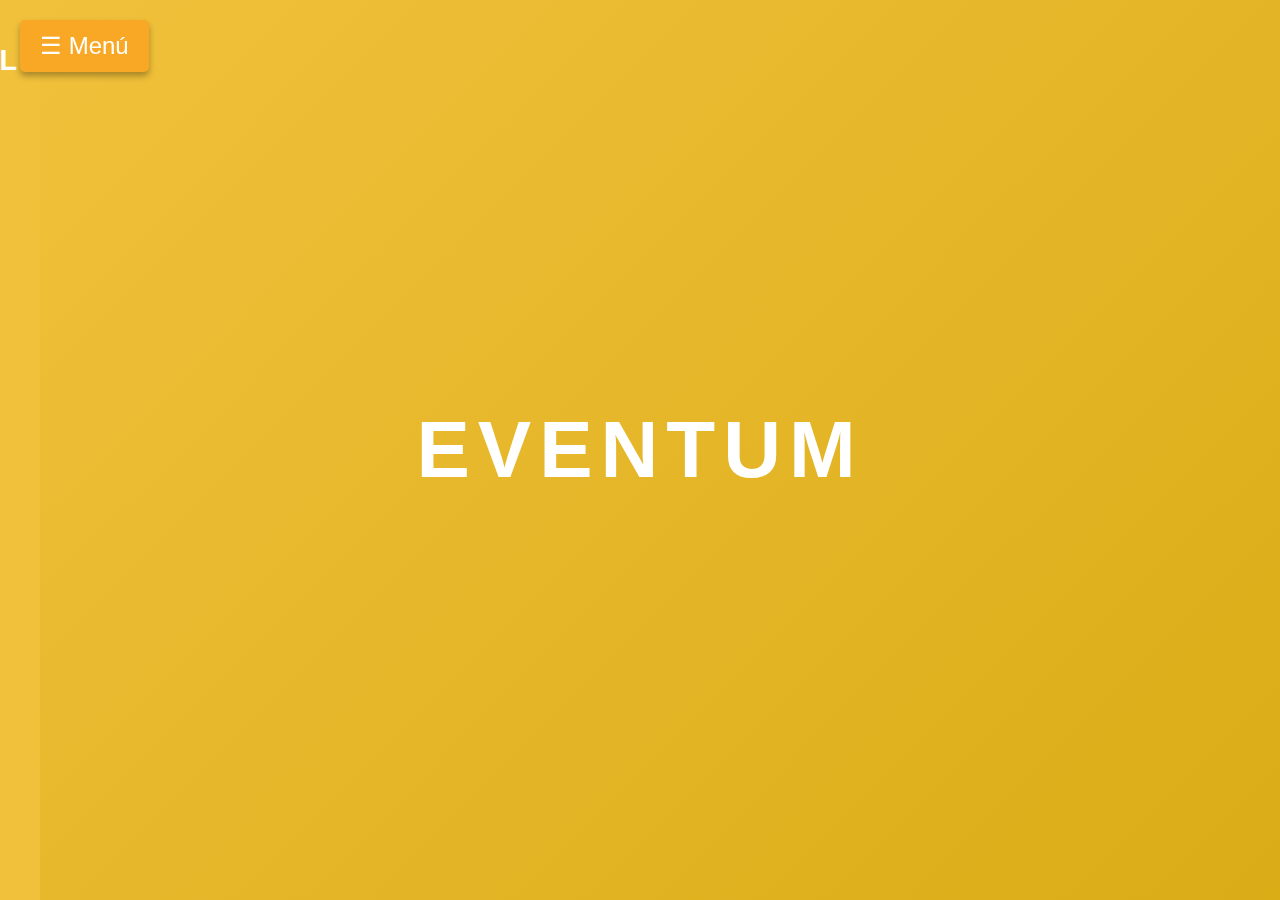
<file: index.html>
<!DOCTYPE html>
<html lang="es">
<head>
  <meta charset="UTF-8">
  <meta name="viewport" content="width=device-width, initial-scale=1.0">
  <title>EVENTUM</title>
  <style>
    body {
      margin: 0;
      padding: 0;
      font-family: 'Segoe UI', Tahoma, Geneva, Verdana, sans-serif;
      background: linear-gradient(135deg, #f1c13c, #daac16);
      color: white;
      display: flex;
      justify-content: center;
      align-items: center;
      height: 100vh;
      overflow-x: hidden;
    }

    .container {
      text-align: center;
    }

    h1 {
      font-size: 5rem;
      letter-spacing: 8px;
      text-transform: uppercase;
      animation: fadeIn 2s ease-out;
    }

    @keyframes fadeIn {
      0% { opacity: 0; transform: translateY(-20px); }
      100% { opacity: 1; transform: translateY(0); }
    }

    /* Barra lateral */
    .sidebar {
      position: fixed;
      top: 0;
      left: -250px; /* Inicialmente oculta */
      width: 250px;
      height: 100%;
      background-color:  #f1c13c;
      color: white;
      padding: 20px;
      transition: left 0.3s ease-in-out;
      z-index: 1000;
    }

    .sidebar h2 {
      font-size: 1.8rem;
      color: white;
      margin-bottom: 30px;
      text-transform: uppercase;
      letter-spacing: 2px;
    }

    .sidebar ul {
      list-style: none;
      padding: 0;
    }

    .sidebar ul li {
      margin: 15px 0;
    }

    .sidebar ul li a {
      text-decoration: none;
      color: white;
      font-size: 1.3rem;
      transition: color 0.3s;
    }

    .sidebar ul li a:hover {
      color: #2115c7;
    }

    /* Botón para abrir la barra lateral */
    .open-btn {
      position: absolute;
      top: 20px;
      left: 20px;
      background-color: #f9a825;
      color: white;
      border: none;
      padding: 12px 20px;
      font-size: 1.5rem;
      cursor: pointer;
      z-index: 1100;
      border-radius: 5px;
      box-shadow: 0 4px 6px rgba(0, 0, 0, 0.3);
      transition: background-color 0.3s ease;
    }

    .open-btn:hover {
      background-color: #d41407;
    }

  </style>
</head>
<body>

  <!-- Botón para abrir la barra lateral -->
  <button class="open-btn" onclick="toggleSidebar()">☰ Menú</button>

  <!-- Barra lateral -->
  <div class="sidebar" id="sidebar">
    <h2>Menú Lateral</h2>
    <ul>
      <li><a href="index.html">Inicio</a></li>
      <li><a href="nosotros.html">Nosotros</a></li>
      <li><a href="logistica.html">Servicios</a></li>
      <li><a href="contacto.html">Contacto</a></li>
    </ul>
  </div>

  <div class="container">
    <h1>EVENTUM</h1>
  </div>

  <script>
    // Función para abrir y cerrar la barra lateral
    function toggleSidebar() {
      var sidebar = document.getElementById('sidebar');

      if (sidebar.style.left === '-250px') {
        sidebar.style.left = '0';
      } else {
        sidebar.style.left = '-250px';
      }
    }
  </script>

</body>
</html>
</file>
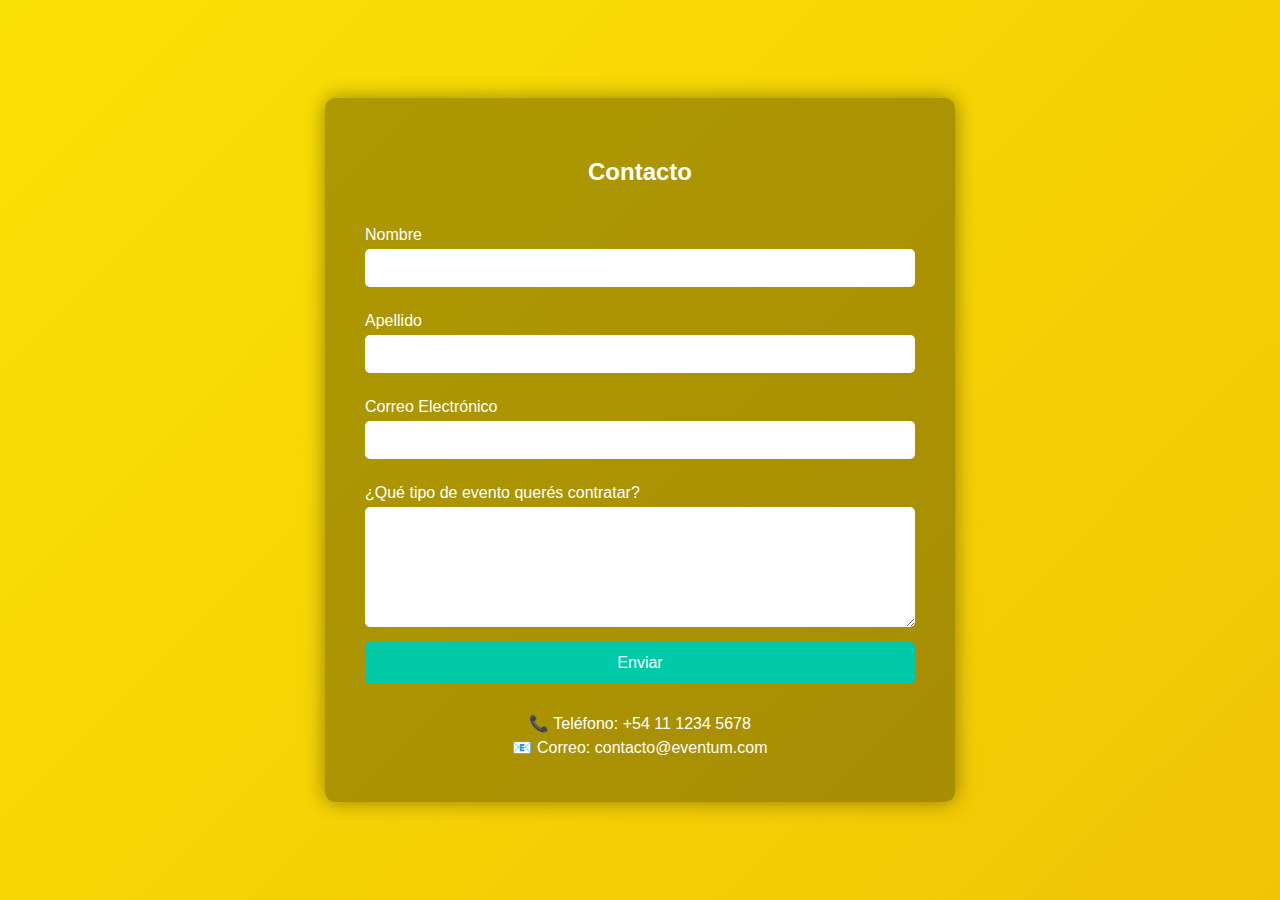
<file: contacto.html>
<!DOCTYPE html>
<html lang="es">
<head>
  <meta charset="UTF-8">
  <meta name="viewport" content="width=device-width, initial-scale=1.0">
  <title>Contacto - EVENTUM</title>
  <style>
    body {
      margin: 0;
      font-family: 'Segoe UI', Tahoma, Geneva, Verdana, sans-serif;
      background: linear-gradient(135deg, #fae104, #f0c505);
      color: white;
      display: flex;
      justify-content: center;
      align-items: center;
      min-height: 100vh;
    }

    .contact-container {
      background-color: rgba(0, 0, 0, 0.3);
      padding: 40px;
      border-radius: 10px;
      box-shadow: 0 0 20px rgba(0, 0, 0, 0.4);
      max-width: 550px;
      width: 100%;
    }

    h2 {
      text-align: center;
      margin-bottom: 30px;
    }

    form {
      display: flex;
      flex-direction: column;
    }

    label {
      margin: 10px 0 5px;
    }

    input, textarea {
      padding: 10px;
      border: none;
      border-radius: 5px;
      margin-bottom: 15px;
      font-size: 1rem;
    }

    textarea {
      resize: vertical;
      min-height: 100px;
    }

    button {
      padding: 12px;
      background-color: #00c9a7;
      color: white;
      border: none;
      border-radius: 5px;
      font-size: 1rem;
      cursor: pointer;
      transition: background-color 0.3s ease;
    }

    button:hover {
      background-color: #00a98b;
    }

    .forgot-password {
      text-align: right;
      margin-bottom: 15px;
    }

    .forgot-password a {
      color: #aadfff;
      text-decoration: none;
      font-size: 0.9rem;
    }

    .forgot-password a:hover {
      text-decoration: underline;
    }

    .contact-info {
      margin-top: 30px;
      text-align: center;
      font-size: 1rem;
    }

    .contact-info p {
      margin: 5px 0;
    }
  </style>
</head>
<body>
  <div class="contact-container">
    <h2>Contacto</h2>

    <form onsubmit="event.preventDefault(); alert('Formulario de ejemplo, no envía datos.');">
      <label for="nombre">Nombre</label>
      <input type="text" id="nombre" name="nombre" required>

      <label for="apellido">Apellido</label>
      <input type="text" id="apellido" name="apellido" required>

      <label for="correo">Correo Electrónico</label>
      <input type="email" id="correo" name="correo" required>


      <label for="mensaje">¿Qué tipo de evento querés contratar?</label>
      <textarea id="mensaje" name="mensaje" required></textarea>

      <button type="submit">Enviar</button>
    </form>

    <div class="contact-info">
      <p>📞 Teléfono: +54 11 1234 5678</p>
      <p>📧 Correo: contacto@eventum.com</p>
    </div>
  </div>
</body>
</html>
</file>
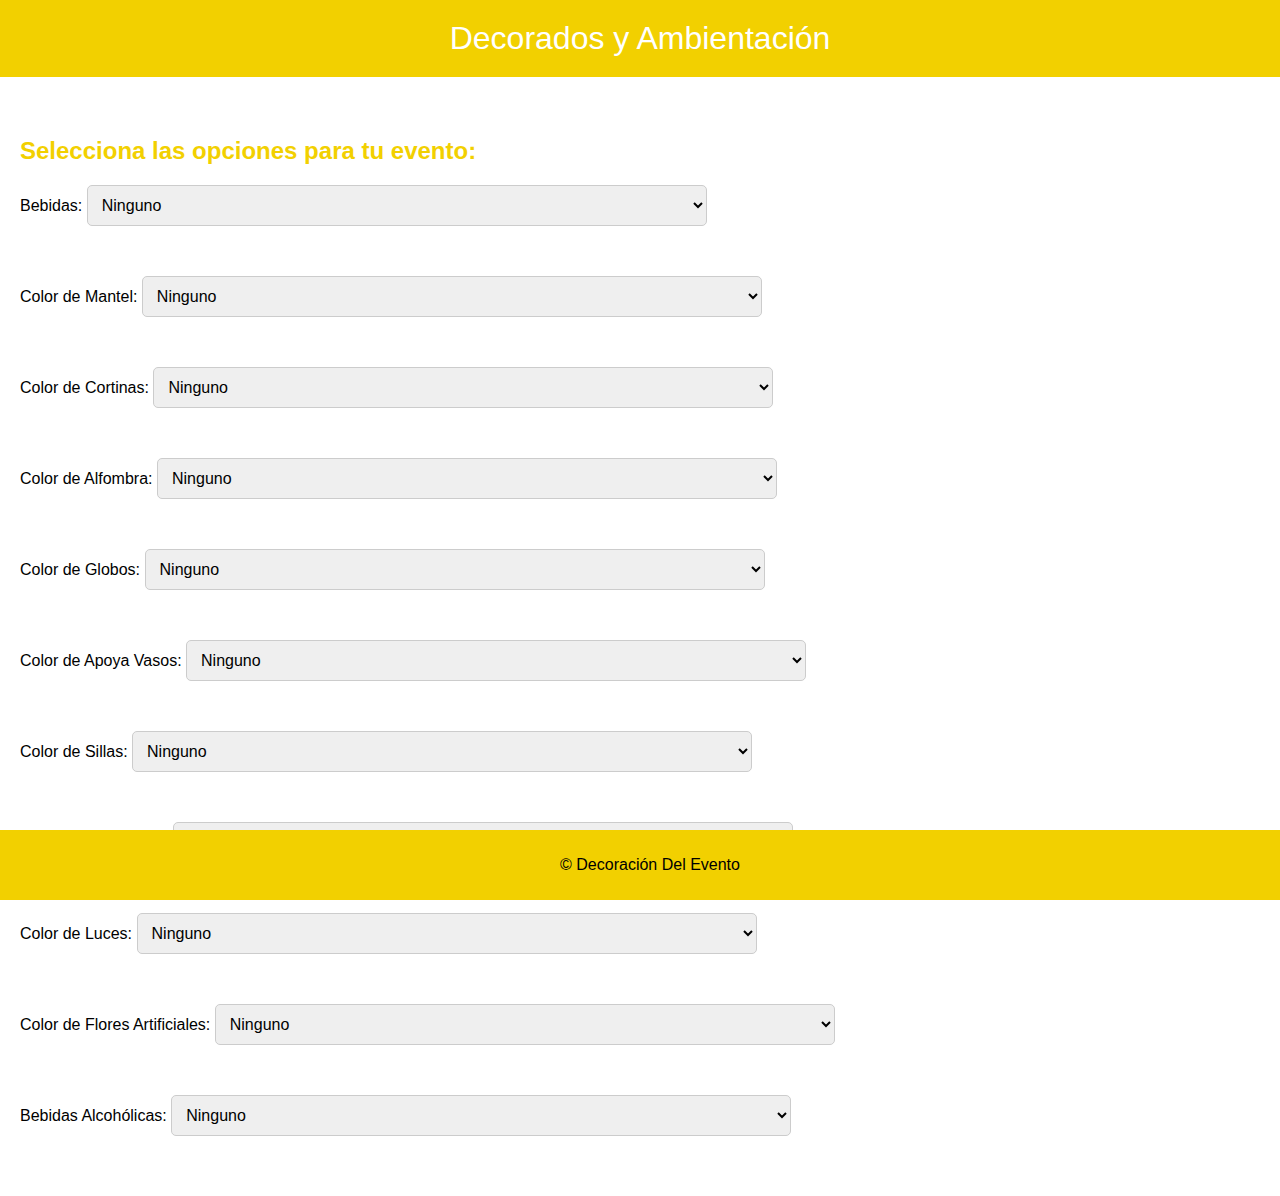
<file: decoracion.html>
<!DOCTYPE html>
<html lang="es">
<head>
    <meta charset="UTF-8">
    <meta name="viewport" content="width=device-width, initial-scale=1.0">
    <title>Decoración de Eventos</title>
    <style>
        body {
            font-family: Arial, sans-serif;
            background-color: white;
            color: black;
            margin: 0;
            padding: 0;
            box-sizing: border-box;
        }

        header {
            background-color: #f2d000; /* Dorado */
            padding: 20px;
            text-align: center;
            font-size: 2em;
            color: white;
        }

        .container {
            padding: 20px;
        }

        select {
            padding: 10px;
            font-size: 1em;
            width: 100%;
            margin-bottom: 20px;
            border-radius: 5px;
            border: 1px solid #ccc;
        }

        h2 {
            color: #f2d000; /* Dorado */
            font-size: 1.5em;
            margin-top: 40px;
            margin-bottom: 10px;
        }

        .options-container {
            display: flex;
            flex-direction: column;
        }

        .bar {
            margin-bottom: 30px;
        }

        .bar select {
            width: 50%;
            margin: 10px 0;
        }

        .footer {
            background-color: #f2d000; /* Dorado */
            text-align: center;
            padding: 10px;
            position: fixed;
            width: 100%;
            bottom: 0;
        }

    </style>
</head>
<body>

    <header>
        Decorados y Ambientación
    </header>

    <div class="container">
        <h2>Selecciona las opciones para tu evento:</h2>
        
        <div class="options-container">
            <div class="bar">
                <label for="bebidas">Bebidas:</label>
                <select id="bebidas">
                    <option value="ninguno">Ninguno</option>
                    <option value="sprite">Sprite</option>
                    <option value="pepsi">Pepsi</option>
                    <option value="coca-cola">Coca Cola</option>
                    <option value="fanta">Fanta</option>
                    <option value="seven-up">Seven Up</option>
                </select>
            </div>

            <div class="bar">
                <label for="color-mantel">Color de Mantel:</label>
                <select id="color-mantel">
                    <option value="ninguno">Ninguno</option>
                    <option value="azul">Azul</option>
                    <option value="amarillo">Amarillo</option>
                    <option value="rojo">Rojo</option>
                    <option value="rosa">Rosa</option>
                    <option value="naranja">Naranja</option>
                    <option value="verde">Verde</option>
                    <option value="violeta">Violeta</option>
                    <option value="morado">Morado</option>
                    <option value="turquesa">Turquesa</option>
                    <option value="marrón">Marrón</option>
                    <option value="negro">Negro</option>
                    <option value="blanco">Blanco</option>
                    <option value="gris">Gris</option>
                    <option value="plateado">Plateado</option>
                    <option value="dorado">Dorado</option>
                    <option value="fucsia">Fucsia</option>
                    <option value="lila">Lila</option>
                    <option value="beige">Beige</option>
                    <option value="celeste">Celeste</option>
                    <option value="caqui">Caqui</option>
                    <option value="púrpura">Púrpura</option>
                </select>
            </div>

            <div class="bar">
                <label for="color-cortinas">Color de Cortinas:</label>
                <select id="color-cortinas">
                    <option value="ninguno">Ninguno</option>
                    <option value="azul">Azul</option>
                    <option value="amarillo">Amarillo</option>
                    <option value="rojo">Rojo</option>
                    <option value="rosa">Rosa</option>
                    <option value="naranja">Naranja</option>
                    <option value="verde">Verde</option>
                    <option value="violeta">Violeta</option>
                    <option value="morado">Morado</option>
                    <option value="turquesa">Turquesa</option>
                    <option value="marrón">Marrón</option>
                    <option value="negro">Negro</option>
                    <option value="blanco">Blanco</option>
                    <option value="gris">Gris</option>
                    <option value="plateado">Plateado</option>
                    <option value="dorado">Dorado</option>
                    <option value="fucsia">Fucsia</option>
                    <option value="lila">Lila</option>
                    <option value="beige">Beige</option>
                    <option value="celeste">Celeste</option>
                    <option value="caqui">Caqui</option>
                    <option value="púrpura">Púrpura</option>
                </select>
            </div>

            <div class="bar">
                <label for="color-alfombra">Color de Alfombra:</label>
                <select id="color-alfombra">
                    <option value="ninguno">Ninguno</option>
                    <option value="azul">Azul</option>
                    <option value="amarillo">Amarillo</option>
                    <option value="rojo">Rojo</option>
                    <option value="rosa">Rosa</option>
                    <option value="naranja">Naranja</option>
                    <option value="verde">Verde</option>
                    <option value="violeta">Violeta</option>
                    <option value="morado">Morado</option>
                    <option value="turquesa">Turquesa</option>
                    <option value="marrón">Marrón</option>
                    <option value="negro">Negro</option>
                    <option value="blanco">Blanco</option>
                    <option value="gris">Gris</option>
                    <option value="plateado">Plateado</option>
                    <option value="dorado">Dorado</option>
                    <option value="fucsia">Fucsia</option>
                    <option value="lila">Lila</option>
                    <option value="beige">Beige</option>
                    <option value="celeste">Celeste</option>
                    <option value="caqui">Caqui</option>
                    <option value="púrpura">Púrpura</option>
                </select>
            </div>

            <div class="bar">
                <label for="color-globos">Color de Globos:</label>
                <select id="color-globos">
                    <option value="ninguno">Ninguno</option>
                    <option value="azul">Azul</option>
                    <option value="amarillo">Amarillo</option>
                    <option value="rojo">Rojo</option>
                    <option value="rosa">Rosa</option>
                    <option value="naranja">Naranja</option>
                    <option value="verde">Verde</option>
                    <option value="violeta">Violeta</option>
                    <option value="morado">Morado</option>
                    <option value="turquesa">Turquesa</option>
                    <option value="marrón">Marrón</option>
                    <option value="negro">Negro</option>
                    <option value="blanco">Blanco</option>
                    <option value="gris">Gris</option>
                    <option value="plateado">Plateado</option>
                    <option value="dorado">Dorado</option>
                    <option value="fucsia">Fucsia</option>
                    <option value="lila">Lila</option>
                    <option value="beige">Beige</option>
                    <option value="celeste">Celeste</option>
                    <option value="caqui">Caqui</option>
                    <option value="púrpura">Púrpura</option>
                </select>
            </div>

            <div class="bar">
                <label for="color-apoya-vasos">Color de Apoya Vasos:</label>
                <select id="color-apoya-vasos">
                    <option value="ninguno">Ninguno</option>
                    <option value="azul">Azul</option>
                    <option value="amarillo">Amarillo</option>
                    <option value="rojo">Rojo</option>
                    <option value="rosa">Rosa</option>
                    <option value="naranja">Naranja</option>
                    <option value="verde">Verde</option>
                    <option value="violeta">Violeta</option>
                    <option value="morado">Morado</option>
                    <option value="turquesa">Turquesa</option>
                    <option value="marrón">Marrón</option>
                    <option value="negro">Negro</option>
                    <option value="blanco">Blanco</option>
                    <option value="gris">Gris</option>
                    <option value="plateado">Plateado</option>
                    <option value="dorado">Dorado</option>
                    <option value="fucsia">Fucsia</option>
                    <option value="lila">Lila</option>
                    <option value="beige">Beige</option>
                    <option value="celeste">Celeste</option>
                    <option value="caqui">Caqui</option>
                    <option value="púrpura">Púrpura</option>
                </select>
            </div>

            <div class="bar">
                <label for="color-sillas">Color de Sillas:</label>
                <select id="color-sillas">
                    <option value="ninguno">Ninguno</option>
                    <option value="azul">Azul</option>
                    <option value="amarillo">Amarillo</option>
                    <option value="rojo">Rojo</option>
                    <option value="rosa">Rosa</option>
                    <option value="naranja">Naranja</option>
                    <option value="verde">Verde</option>
                    <option value="violeta">Violeta</option>
                    <option value="morado">Morado</option>
                    <option value="turquesa">Turquesa</option>
                    <option value="marrón">Marrón</option>
                    <option value="negro">Negro</option>
                    <option value="blanco">Blanco</option>
                    <option value="gris">Gris</option>
                    <option value="plateado">Plateado</option>
                    <option value="dorado">Dorado</option>
                    <option value="fucsia">Fucsia</option>
                    <option value="lila">Lila</option>
                    <option value="beige">Beige</option>
                    <option value="celeste">Celeste</option>
                    <option value="caqui">Caqui</option>
                    <option value="púrpura">Púrpura</option>
                </select>
            </div>

            <div class="bar">
                <label for="color-almohadas">Color de Almohadas:</label>
                <select id="color-almohadas">
                    <option value="ninguno">Ninguno</option>
                    <option value="azul">Azul</option>
                    <option value="amarillo">Amarillo</option>
                    <option value="rojo">Rojo</option>
                    <option value="rosa">Rosa</option>
                    <option value="naranja">Naranja</option>
                    <option value="verde">Verde</option>
                    <option value="violeta">Violeta</option>
                    <option value="morado">Morado</option>
                    <option value="turquesa">Turquesa</option>
                    <option value="marrón">Marrón</option>
                    <option value="negro">Negro</option>
                    <option value="blanco">Blanco</option>
                    <option value="gris">Gris</option>
                    <option value="plateado">Plateado</option>
                    <option value="dorado">Dorado</option>
                    <option value="fucsia">Fucsia</option>
                    <option value="lila">Lila</option>
                    <option value="beige">Beige</option>
                    <option value="celeste">Celeste</option>
                    <option value="caqui">Caqui</option>
                    <option value="púrpura">Púrpura</option>
                </select>
            </div>

            <div class="bar">
                <label for="color-luces">Color de Luces:</label>
                <select id="color-luces">
                    <option value="ninguno">Ninguno</option>
                    <option value="azul">Azul</option>
                    <option value="amarillo">Amarillo</option>
                    <option value="rojo">Rojo</option>
                    <option value="rosa">Rosa</option>
                    <option value="naranja">Naranja</option>
                    <option value="verde">Verde</option>
                    <option value="violeta">Violeta</option>
                    <option value="morado">Morado</option>
                    <option value="turquesa">Turquesa</option>
                    <option value="marrón">Marrón</option>
                    <option value="negro">Negro</option>
                    <option value="blanco">Blanco</option>
                    <option value="gris">Gris</option>
                    <option value="plateado">Plateado</option>
                    <option value="dorado">Dorado</option>
                    <option value="fucsia">Fucsia</option>
                    <option value="lila">Lila</option>
                    <option value="beige">Beige</option>
                    <option value="celeste">Celeste</option>
                    <option value="caqui">Caqui</option>
                    <option value="púrpura">Púrpura</option>
                </select>
            </div>

            <div class="bar">
                <label for="color-flores">Color de Flores Artificiales:</label>
                <select id="color-flores">
                    <option value="ninguno">Ninguno</option>
                    <option value="azul">Azul</option>
                    <option value="amarillo">Amarillo</option>
                    <option value="rojo">Rojo</option>
                    <option value="rosa">Rosa</option>
                    <option value="naranja">Naranja</option>
                    <option value="verde">Verde</option>
                    <option value="violeta">Violeta</option>
                    <option value="morado">Morado</option>
                    <option value="turquesa">Turquesa</option>
                    <option value="marrón">Marrón</option>
                    <option value="negro">Negro</option>
                    <option value="blanco">Blanco</option>
                    <option value="gris">Gris</option>
                    <option value="plateado">Plateado</option>
                    <option value="dorado">Dorado</option>
                    <option value="fucsia">Fucsia</option>
                    <option value="lila">Lila</option>
                    <option value="beige">Beige</option>
                    <option value="celeste">Celeste</option>
                    <option value="caqui">Caqui</option>
                    <option value="púrpura">Púrpura</option>
                </select>
            </div>
            
            <div class="bar">
                <label for="bebidas-alcoholicas">Bebidas Alcohólicas:</label>
                <select id="bebidas-alcoholicas">
                    <option value="ninguno">Ninguno</option>
                    <option value="heineken">Heineken</option>
                    <option value="quilmes">Quilmes</option>
                    <option value="vino">Vino</option>
                    <option value="vodka">Vodka</option>
                    <option value="whisky">Whisky</option>
                    <option value="caipirinha">Caipirinha</option>
                </select>
            </div>
        </div>
    </div>

    <footer class="footer">
        <p>&copy; Decoración Del Evento</p>
    </footer>

</body>
</html>
</file>
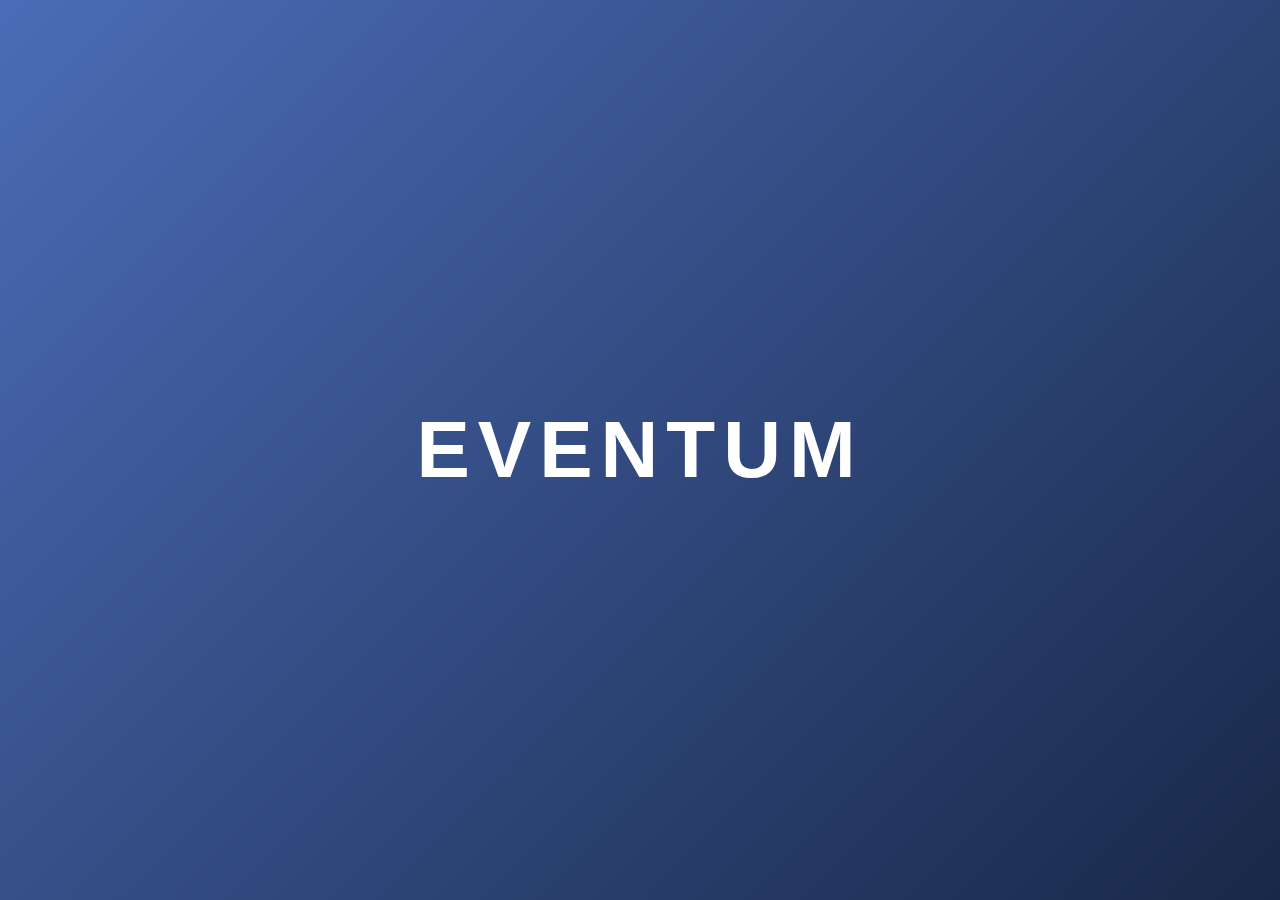
<file: inicio.html>
<!DOCTYPE html>
<html lang="es">
<head>
  <meta charset="UTF-8">
  <meta name="viewport" content="width=device-width, initial-scale=1.0">
  <title>EVENTUM</title>
  <style>
    body {
      margin: 0;
      padding: 0;
      font-family: 'Segoe UI', Tahoma, Geneva, Verdana, sans-serif;
      background: linear-gradient(135deg, #4b6cb7, #182848);
      color: white;
      display: flex;
      justify-content: center;
      align-items: center;
      height: 100vh;
    }

    .container {
      text-align: center;
    }

    h1 {
      font-size: 5rem;
      letter-spacing: 8px;
      text-transform: uppercase;
      animation: fadeIn 2s ease-out;
    }

    @keyframes fadeIn {
      0% { opacity: 0; transform: translateY(-20px); }
      100% { opacity: 1; transform: translateY(0); }
    }
  </style>
</head>
<body>
  <div class="container">
    <h1>EVENTUM</h1>
  </div>
</body>
</html>
</file>
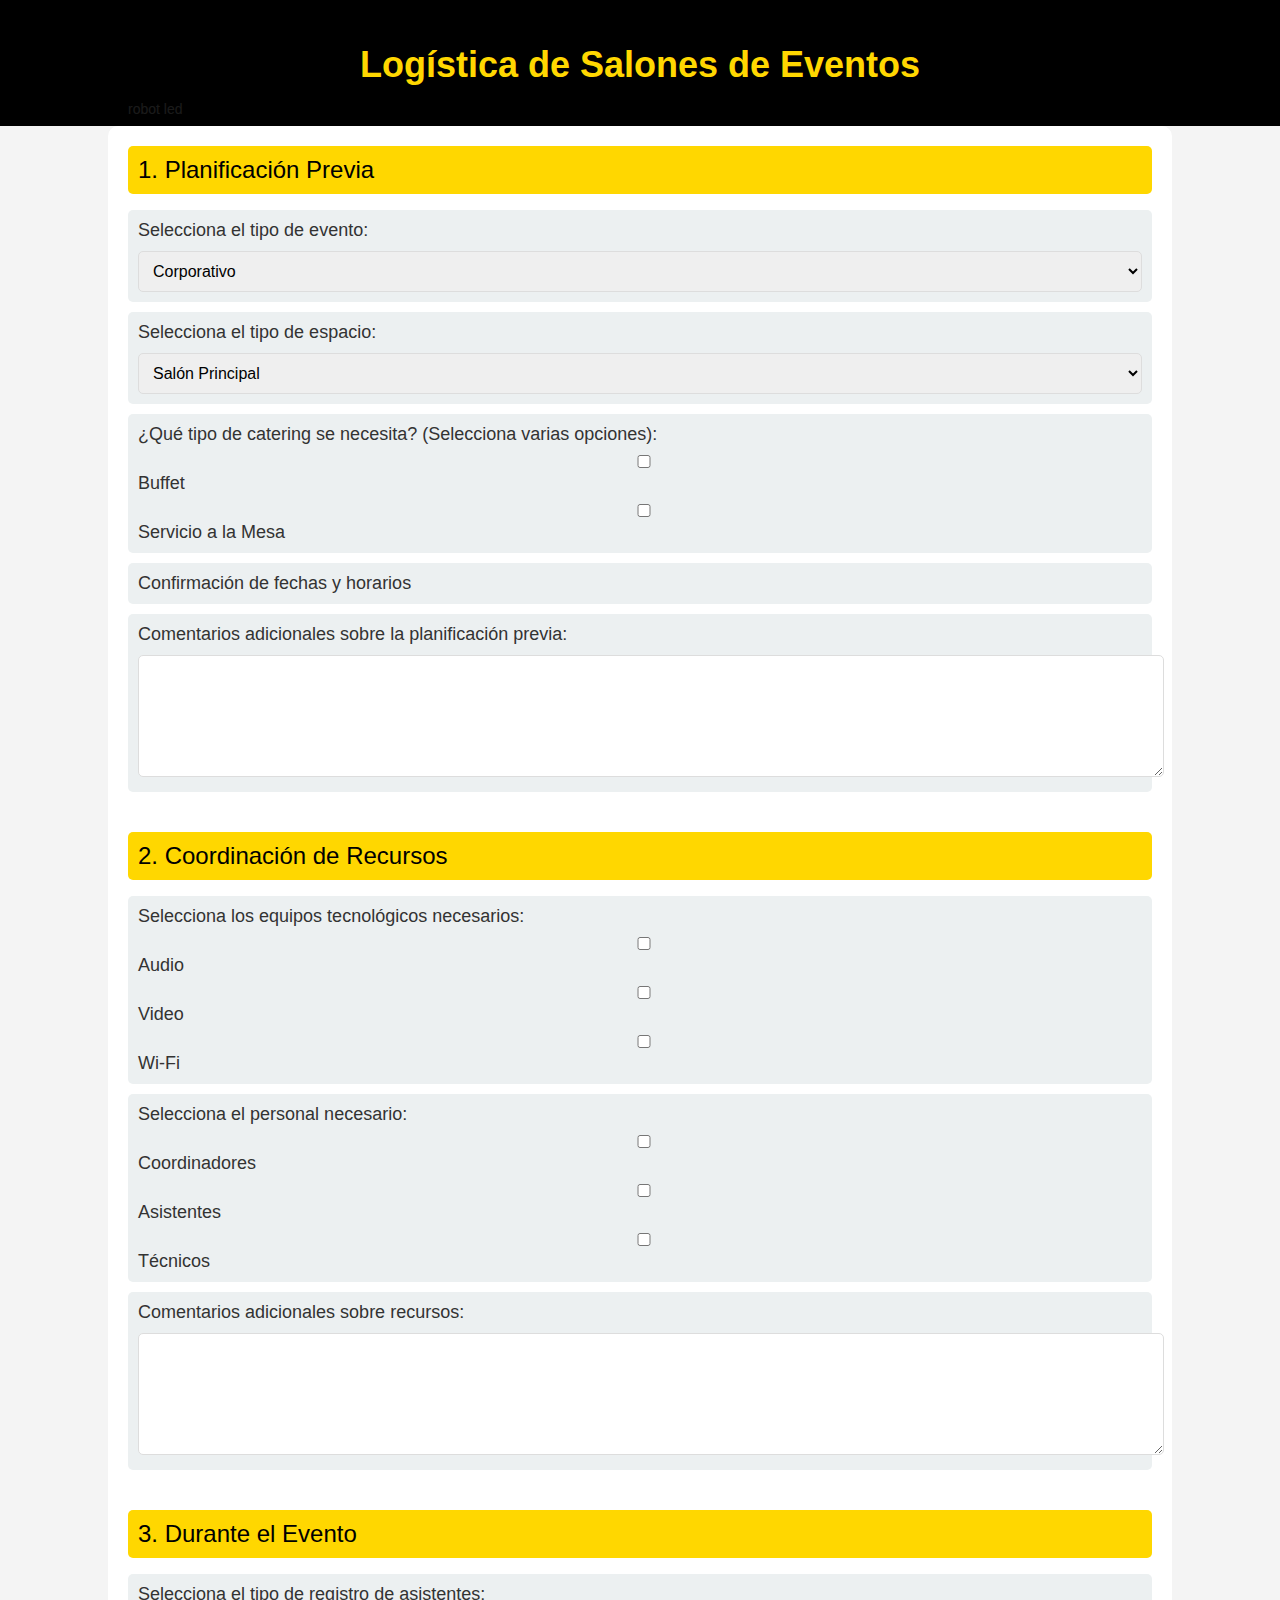
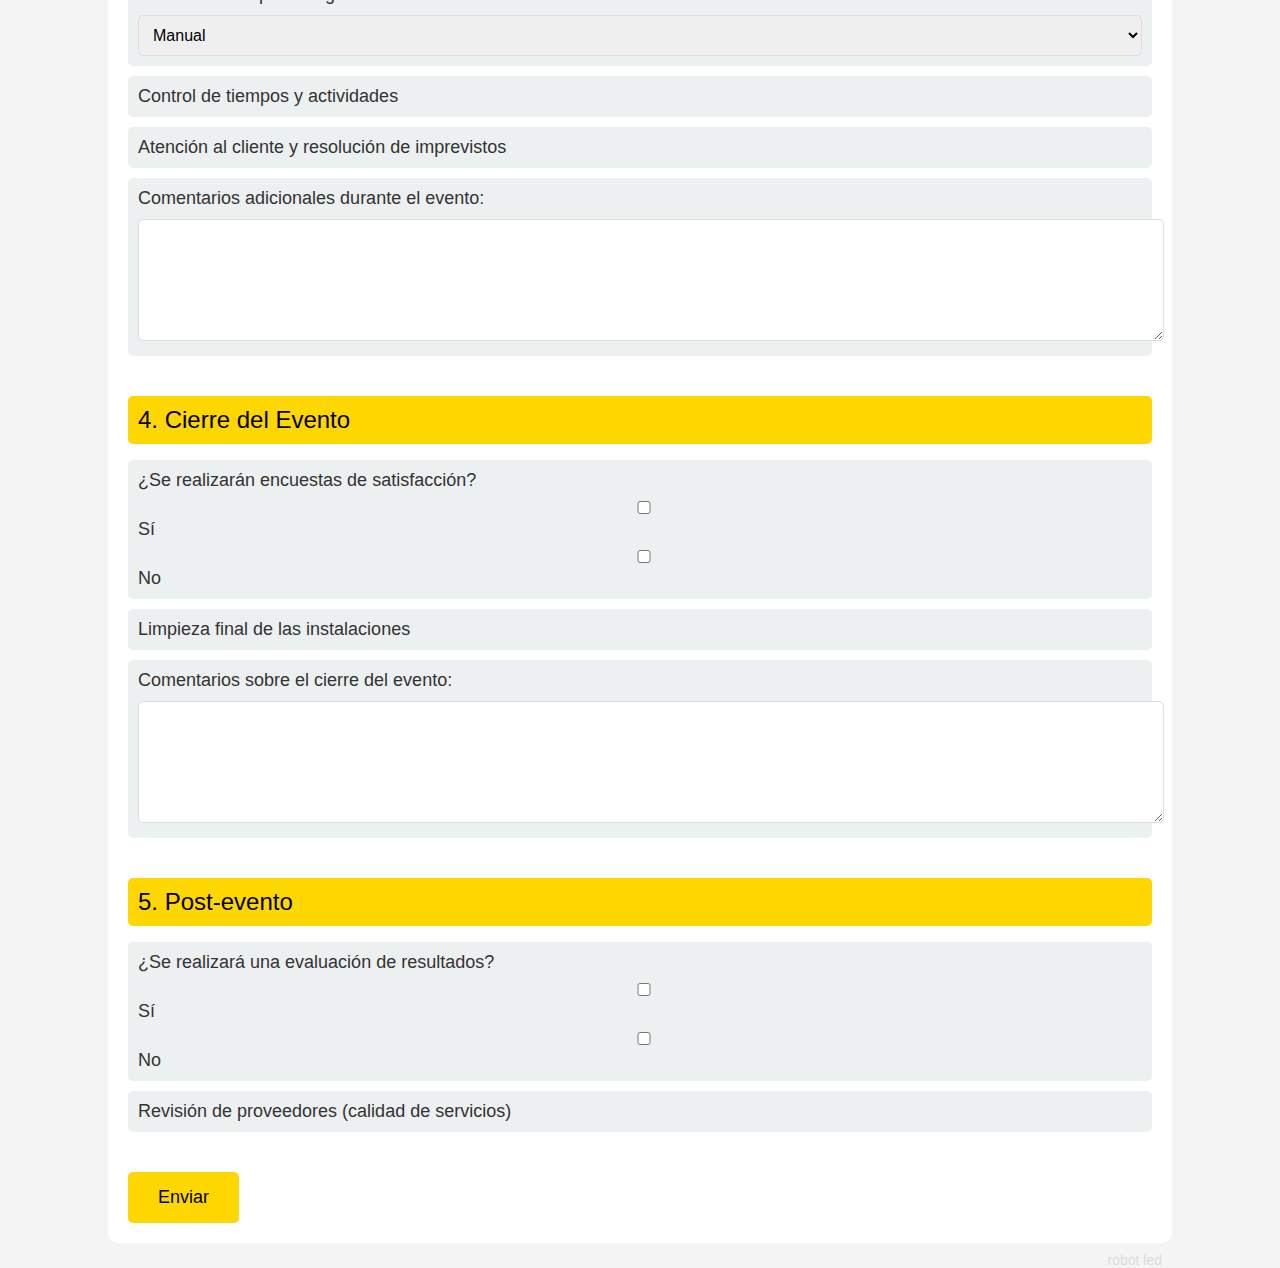
<file: logistica.html>
<!DOCTYPE html>
<html lang="es">
<head>
    <meta charset="UTF-8">
    <meta name="viewport" content="width=device-width, initial-scale=1.0">
    <title>Logística de Salones de Eventos</title>
    <style>
        body {
            font-family: Arial, sans-serif;
            margin: 0;
            padding: 0;
            background-color: #f4f4f4;
            color: #333;
        }

        header {
            background-color: #000000;
            color: #FFD700;
            padding: 20px;
            text-align: center;
        }

        h1 {
            font-size: 36px;
            color: #FFD700;
            margin-bottom: 20px;
            transition: text-decoration 0.3s ease, color 0.3s ease;
        }

     
        h1:hover {
            text-decoration: underline;
            text-decoration-color: white;
            color: red; 
        }

        .container {
            width: 80%;
            margin: 0 auto;
            padding: 20px;
            background-color: #ffffff;
            border-radius: 10px;
            position: relative;
        }

        section {
            margin-bottom: 40px;
        }

        .section-title {
            background-color: #FFD700;
            color: #000000;
            padding: 10px;
            font-size: 24px;
            border-radius: 5px;
        }

        
        .section-title:hover {
            background-color: #e67e22; 
        }

        ul {
            list-style-type: none;
            padding: 0;
        }

        li {
            background-color: #ecf0f1;
            margin: 10px 0;
            padding: 10px;
            border-radius: 5px;
            font-size: 18px;
            color: #333;
            transition: background-color 0.3s ease, transform 0.2s ease;
        }

        li:hover {
            background-color: #e67e22; 
            transform: scale(1.02); 
            box-shadow: 0 4px 8px rgba(230, 126, 34, 0.4); 
        }

        select, input[type="radio"], input[type="checkbox"], textarea {
            padding: 10px;
            font-size: 16px;
            margin-top: 10px;
            width: 100%;
            border: 1px solid #ddd;
            border-radius: 5px;
            transition: background-color 0.3s ease, color 0.3s ease, border-color 0.3s ease;
        }

       
        select:hover, input[type="radio"]:hover, input[type="checkbox"]:hover, textarea:hover {
            background-color: #000000;
            color: #ffffff;
            border-color: #e74c3c; 
        }

        label {
            font-size: 18px;
            margin-right: 10px;
            color: #333;
        }

        footer {
            background-color: #000000;
            color: #FFD700;
            padding: 10px;
            text-align: center;
        }

        textarea {
            height: 100px;
            resize: vertical;
        }

        button {
            background-color: #FFD700;
            color: #000000;
            border: none;
            padding: 15px 30px;
            font-size: 18px;
            border-radius: 5px;
            cursor: pointer;
            transition: background-color 0.3s ease, transform 0.3s ease;
            position: relative;
        }

    
        button:hover {
            background-color: #e74c3c; 
            text-decoration: underline;
            text-decoration-color: white;
            transform: scale(1.05); 
        }

        .robot-led {
            position: absolute;
            font-size: 14px; 
            color: #000000; 
            right: 10px;
            bottom: -25px; 
            opacity: 0.1; 
            pointer-events: none; 
            transition: opacity 0.3s ease, font-size 0.3s ease;
        }

        
        button:hover + .robot-led {
            opacity: 0.3; 
            font-size: 16px; 
        }

        .robot-led-second {
            position: absolute;
            font-size: 14px; 
            color: #FFFFFF; 
            left: 20px;
            top: -25px; 
            opacity: 0.1; 
            pointer-events: none; 
            transition: opacity 0.3s ease, font-size 0.3s ease;
        }

      
        .container:hover .robot-led-second {
            opacity: 0.3; 
            font-size: 16px; 
        }

       
        @media screen and (max-width: 768px) {
            .container {
                width: 95%;
            }

            h1 {
                font-size: 28px;
            }

            .section-title {
                font-size: 20px;
            }

            li {
                font-size: 16px;
            }

            select, input[type="radio"], input[type="checkbox"], textarea {
                width: 100%;
            }
        }
    </style>
</head>
<body>

<header>
    <h1>Logística de Salones de Eventos</h1>
</header>

<div class="container">
    
    <form action="planificacion.html" method="get">
        
        <section>
            <div class="section-title">1. Planificación Previa</div>
            <ul>
                <li>
                    <label for="eventoTipo">Selecciona el tipo de evento:</label>
                    <select id="eventoTipo" name="eventoTipo">
                        <option value="corporativo">Corporativo</option>
                        <option value="social">Social</option>
                        <option value="mixto">Mixto</option>
                    </select>
                </li>
                <li>
                    <label for="espacio">Selecciona el tipo de espacio:</label>
                    <select id="espacio" name="espacio">
                        <option value="salonPrincipal">Salón Principal</option>
                        <option value="zonaDescanso">Zona de Descanso</option>
                        <option value="zonaExhibicion">Zona de Exhibición</option>
                    </select>
                </li>
                <li>
                    <label for="catering">¿Qué tipo de catering se necesita? (Selecciona varias opciones):</label><br>
                    <input type="checkbox" id="buffet" name="catering" value="buffet">
                    <label for="buffet">Buffet</label><br>
                    <input type="checkbox" id="servicioPlato" name="catering" value="servicioPlato">
                    <label for="servicioPlato">Servicio a la Mesa</label>
                </li>
                <li>Confirmación de fechas y horarios</li>
                
                <li>
                    <label for="comentariosPlanificacion">Comentarios adicionales sobre la planificación previa:</label>
                    <textarea id="comentariosPlanificacion" name="comentariosPlanificacion"></textarea>
                </li>
            </ul>
        </section>

        
        <section>
            <div class="section-title">2. Coordinación de Recursos</div>
            <ul>
                <li>
                    <label for="equiposTecnologia">Selecciona los equipos tecnológicos necesarios:</label><br>
                    <input type="checkbox" id="audio" name="equiposTecnologia" value="audio">
                    <label for="audio">Audio</label><br>
                    <input type="checkbox" id="video" name="equiposTecnologia" value="video">
                    <label for="video">Video</label><br>
                    <input type="checkbox" id="wifi" name="equiposTecnologia" value="wifi">
                    <label for="wifi">Wi-Fi</label>
                </li>
                <li>
                    <label for="personal">Selecciona el personal necesario:</label><br>
                    <input type="checkbox" id="coordinadores" name="personal" value="coordinadores">
                    <label for="coordinadores">Coordinadores</label><br>
                    <input type="checkbox" id="asistentes" name="personal" value="asistentes">
                    <label for="asistentes">Asistentes</label><br>
                    <input type="checkbox" id="tecnicos" name="personal" value="tecnicos">
                    <label for="tecnicos">Técnicos</label>
                </li>
              
                <li>
                    <label for="comentariosRecursos">Comentarios adicionales sobre recursos:</label>
                    <textarea id="comentariosRecursos" name="comentariosRecursos"></textarea>
                </li>
            </ul>
        </section>

        
        <section>
            <div class="section-title">3. Durante el Evento</div>
            <ul>
                <li>
                    <label for="registro">Selecciona el tipo de registro de asistentes:</label>
                    <select id="registro" name="registro">
                        <option value="manual">Manual</option>
                        <option value="electrico">Electrónico</option>
                    </select>
                </li>
                <li>Control de tiempos y actividades</li>
                <li>Atención al cliente y resolución de imprevistos</li>
                
                <li>
                    <label for="comentariosEjecucion">Comentarios adicionales durante el evento:</label>
                    <textarea id="comentariosEjecucion" name="comentariosEjecucion"></textarea>
                </li>
            </ul>
        </section>

     
        <section>
            <div class="section-title">4. Cierre del Evento</div>
            <ul>
                <li>
                    <label for="encuestas">¿Se realizarán encuestas de satisfacción?</label><br>
                    <input type="checkbox" id="encuestasSi" name="encuestas" value="si">
                    <label for="encuestasSi">Sí</label><br>
                    <input type="checkbox" id="encuestasNo" name="encuestas" value="no">
                    <label for="encuestasNo">No</label>
                </li>
                <li>Limpieza final de las instalaciones</li>
               
                <li>
                    <label for="comentariosCierre">Comentarios sobre el cierre del evento:</label>
                    <textarea id="comentariosCierre" name="comentariosCierre"></textarea>
                </li>
            </ul>
        </section>

        
        <section>
            <div class="section-title">5. Post-evento</div>
            <ul>
                <li>
                    <label for="evaluacion">¿Se realizará una evaluación de resultados?</label><br>
                    <input type="checkbox" id="evaluacionSi" name="evaluacion" value="si">
                    <label for="evaluacionSi">Sí</label><br>
                    <input type="checkbox" id="evaluacionNo" name="evaluacion" value="no">
                    <label for="evaluacionNo">No</label>
                </li>
                <li>Revisión de proveedores (calidad de servicios)</li>
            </ul>
        </section>

        
        <button type="submit">Enviar</button>
        <span class="robot-led">robot led</span>
        <span class="robot-led-second">robot led</span> 
    </form>
</div>

</body>
</html>
</file>
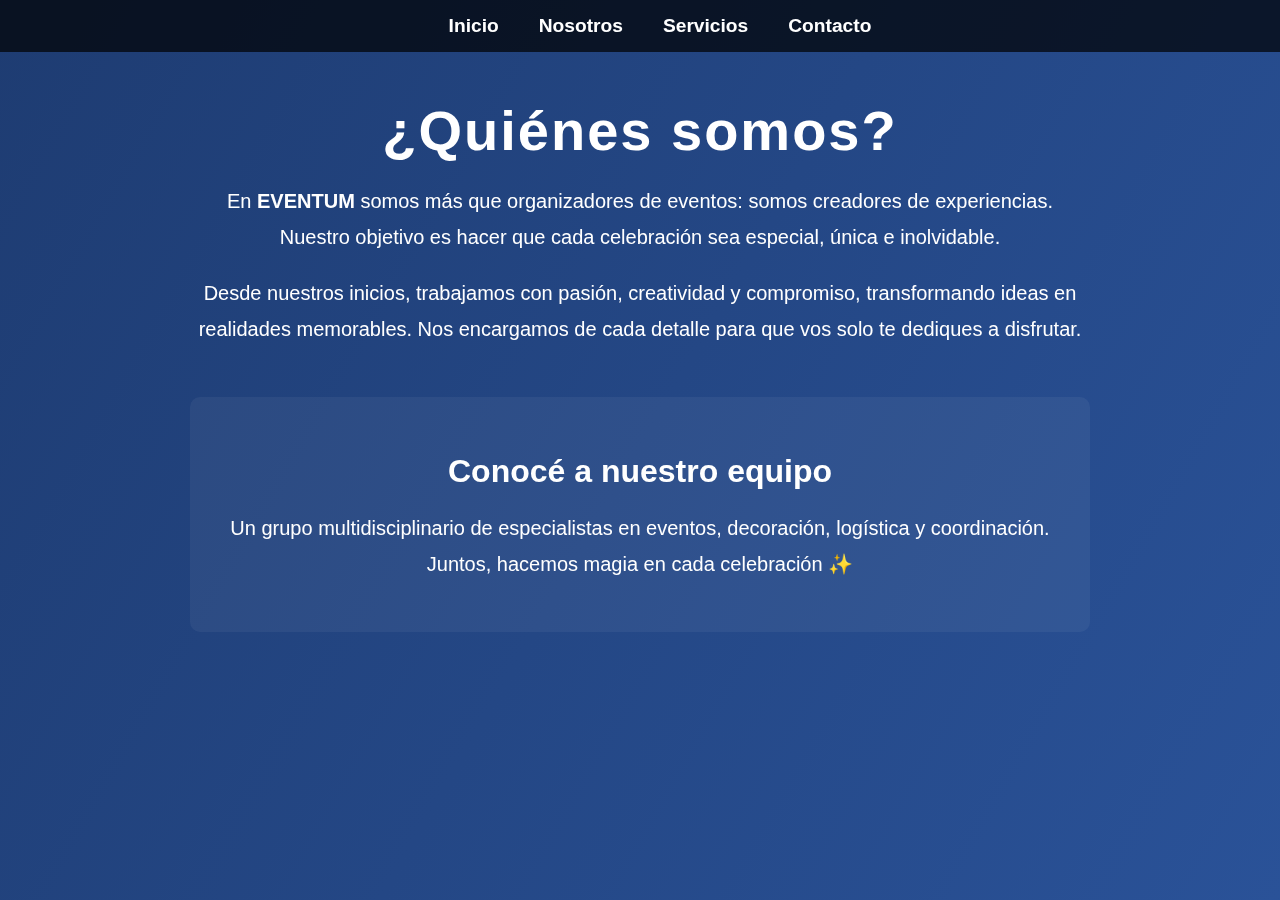
<file: nosotros.html>
<!DOCTYPE html>
<html lang="es">
<head>
  <meta charset="UTF-8">
  <meta name="viewport" content="width=device-width, initial-scale=1.0">
  <title>Nosotros - EVENTUM</title>
  <style>
    /* Fondo animado con burbujas suaves */
    body {
      margin: 0;
      font-family: 'Segoe UI', Tahoma, Geneva, Verdana, sans-serif;
      overflow-x: hidden;
    }

    /* Menú de navegación fijo */
    nav {
      position: fixed;
      top: 0;
      left: 0;
      width: 100%;
      background: rgba(0, 0, 0, 0.7);
      padding: 15px 20px;
      color: white;
      text-align: center;
      z-index: 1000;
    }

    nav ul {
      list-style: none;
      padding: 0;
      margin: 0;
      display: flex;
      justify-content: center;
    }

    nav ul li {
      margin: 0 20px;
    }

    nav ul li a {
      color: white;
      text-decoration: none;
      font-size: 1.2rem;
      font-weight: bold;
      transition: color 0.3s;
    }

    nav ul li a:hover {
      color: #00c9a7;
    }

    /* Fondo animado */
    .fondo {
      position: fixed;
      top: 0;
      left: 0;
      width: 100%;
      height: 100%;
      background: linear-gradient(120deg, #1e3c72, #2a5298);
      z-index: -1;
      overflow: hidden;
    }

    .burbuja {
      position: absolute;
      bottom: -150px;
      width: 40px;
      height: 40px;
      background: rgba(255, 255, 255, 0.2);
      border-radius: 50%;
      animation: subir 20s infinite ease-in;
    }

    .burbuja:nth-child(2) { left: 20%; animation-duration: 18s; width: 60px; height: 60px; }
    .burbuja:nth-child(3) { left: 40%; animation-duration: 22s; width: 30px; height: 30px; }
    .burbuja:nth-child(4) { left: 60%; animation-duration: 25s; width: 50px; height: 50px; }
    .burbuja:nth-child(5) { left: 80%; animation-duration: 19s; width: 35px; height: 35px; }

    @keyframes subir {
      0% {
        transform: translateY(0) scale(1);
        opacity: 0;
      }
      50% {
        opacity: 0.5;
      }
      100% {
        transform: translateY(-120vh) scale(1.2);
        opacity: 0;
      }
    }

    .container {
      max-width: 900px;
      margin: auto;
      padding: 60px 20px;
      color: white;
      text-align: center;
    }

    h1 {
      font-size: 3.5rem;
      margin-bottom: 20px;
      letter-spacing: 2px;
    }

    p {
      font-size: 1.25rem;
      line-height: 1.8;
      margin-bottom: 20px;
    }

    .equipo {
      margin-top: 50px;
      background-color: rgba(255, 255, 255, 0.05);
      padding: 30px;
      border-radius: 10px;
    }

    .equipo h2 {
      font-size: 2rem;
      margin-bottom: 15px;
      color: #ffffff;
    }
  </style>
</head>
<body>

  <!-- Menú de navegación fijo -->
  <nav>
    <ul>
      <li><a href="index.html">Inicio</a></li>
      <li><a href="nosotros.html">Nosotros</a></li>
      <li><a href="servicios.html">Servicios</a></li>
      <li><a href="contacto.html">Contacto</a></li>
    </ul>
  </nav>

  <!-- Fondo animado -->
  <div class="fondo">
    <div class="burbuja"></div>
    <div class="burbuja"></div>
    <div class="burbuja"></div>
    <div class="burbuja"></div>
    <div class="burbuja"></div>
  </div>

  <div class="container">
    <h1>¿Quiénes somos?</h1>
    <p>En <strong>EVENTUM</strong> somos más que organizadores de eventos: somos creadores de experiencias. Nuestro objetivo es hacer que cada celebración sea especial, única e inolvidable.</p>

    <p>Desde nuestros inicios, trabajamos con pasión, creatividad y compromiso, transformando ideas en realidades memorables. Nos encargamos de cada detalle para que vos solo te dediques a disfrutar.</p>

    <div class="equipo">
      <h2>Conocé a nuestro equipo</h2>
      <p>Un grupo multidisciplinario de especialistas en eventos, decoración, logística y coordinación. Juntos, hacemos magia en cada celebración ✨</p>
    </div>
  </div>

</body>
</html>
</file>
